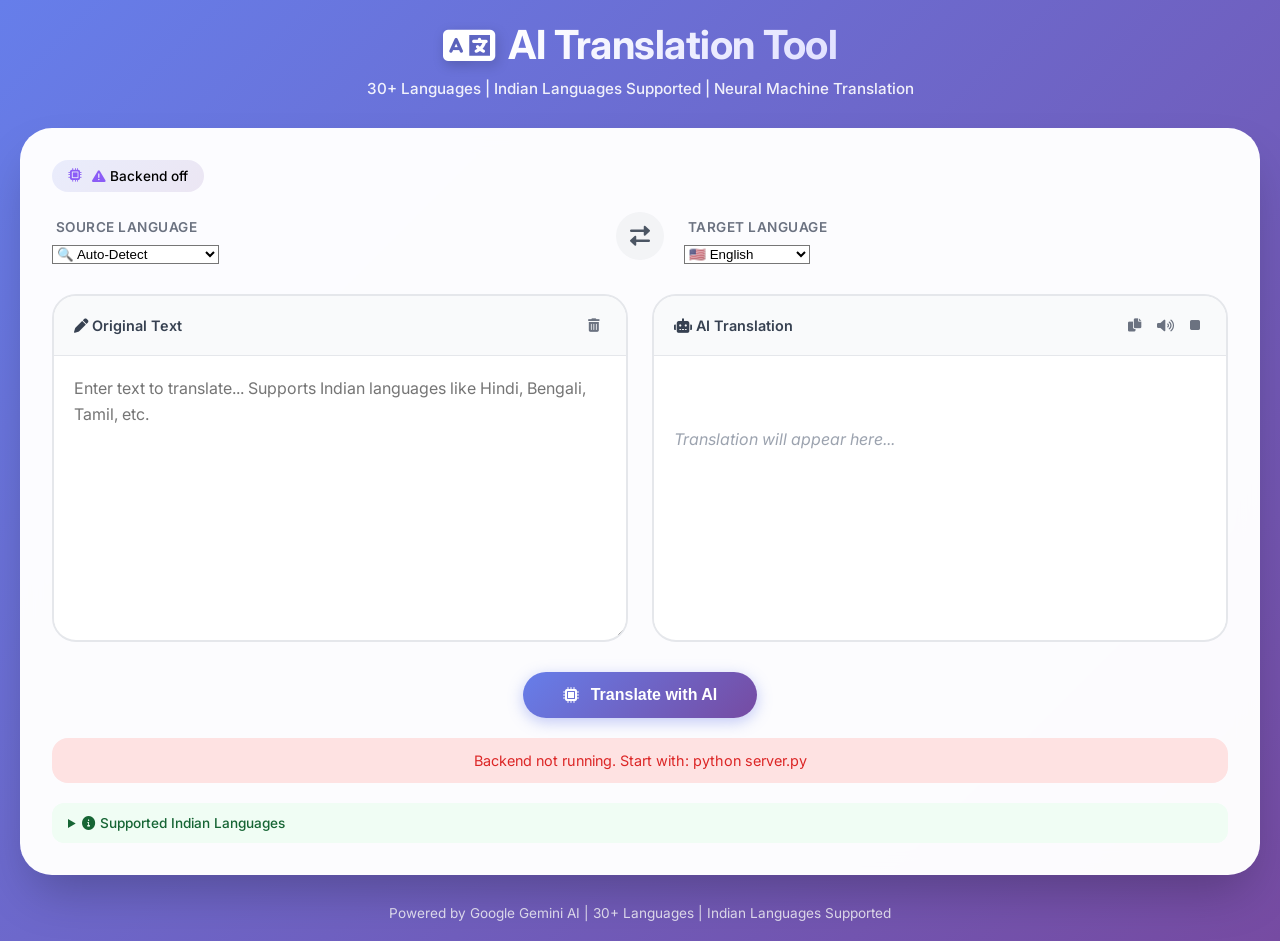
<file: index.html>
<!DOCTYPE html>
<html lang="en">
<head>
    <meta charset="UTF-8">
    <meta name="viewport" content="width=device-width, initial-scale=1.0">
    <title>AI Translation Tool - 30+ Languages including Indian</title>
    <link rel="stylesheet" href="css/style.css">
    <link href="https://fonts.googleapis.com/css2?family=Inter:wght@300;400;500;600;700&display=swap" rel="stylesheet">
    <link rel="stylesheet" href="https://cdnjs.cloudflare.com/ajax/libs/font-awesome/6.0.0-beta3/css/all.min.css">
</head>
<body>
    <div class="app-container">
        <header class="app-header">
            <div class="logo">
                <i class="fas fa-language"></i>
                <h1>AI Translation Tool</h1>
            </div>
            <p class="tagline">30+ Languages | Indian Languages Supported | Neural Machine Translation</p>
        </header>

        <main class="translation-card">
            <div class="model-badge">
                <i class="fas fa-microchip"></i>
                <span id="modelStatus">Checking connection...</span>
            </div>

            <div class="language-bar">
                <div class="lang-selector">
                    <label><i class="fas fa-source"></i> Source Language</label>
                    <select id="sourceLang">
                        <option value="auto">🔍 Auto-Detect</option>
                        <optgroup label="🇮🇳 Indian Languages">
                            <option value="hi">हिन्दी (Hindi)</option>
                            <option value="bn">বাংলা (Bengali)</option>
                            <option value="te">తెలుగు (Telugu)</option>
                            <option value="mr">मराठी (Marathi)</option>
                            <option value="ta">தமிழ் (Tamil)</option>
                            <option value="ur">اردو (Urdu)</option>
                            <option value="gu">ગુજરાતી (Gujarati)</option>
                            <option value="kn">ಕನ್ನಡ (Kannada)</option>
                            <option value="ml">മലയാളം (Malayalam)</option>
                            <option value="or">ଓଡ଼ିଆ (Odia)</option>
                            <option value="pa">ਪੰਜਾਬੀ (Punjabi)</option>
                        </optgroup>
                        <optgroup label="🌍 International Languages">
                            <option value="en">🇺🇸 English</option>
                            <option value="es">🇪🇸 Spanish</option>
                            <option value="fr">🇫🇷 French</option>
                            <option value="de">🇩🇪 German</option>
                            <option value="it">🇮🇹 Italian</option>
                            <option value="pt">🇵🇹 Portuguese</option>
                            <option value="ru">🇷🇺 Russian</option>
                            <option value="zh">🇨🇳 Chinese</option>
                            <option value="ja">🇯🇵 Japanese</option>
                            <option value="ko">🇰🇷 Korean</option>
                            <option value="ar">🇸🇦 Arabic</option>
                            <option value="tr">🇹🇷 Turkish</option>
                            <option value="nl">🇳🇱 Dutch</option>
                            <option value="pl">🇵🇱 Polish</option>
                            <option value="sv">🇸🇪 Swedish</option>
                            <option value="th">🇹🇭 Thai</option>
                            <option value="vi">🇻🇳 Vietnamese</option>
                        </optgroup>
                    </select>
                </div>

                <div class="swap-icon" id="swapLangs">
                    <i class="fas fa-exchange-alt"></i>
                </div>

                <div class="lang-selector">
                    <label><i class="fas fa-target"></i> Target Language</label>
                    <select id="targetLang">
                        <optgroup label="🇮🇳 Indian Languages">
                            <option value="hi">हिन्दी (Hindi)</option>
                        </optgroup>
                        <optgroup label="🌍 International Languages">
                            <option value="en" selected>🇺🇸 English</option>
                            <option value="es">🇪🇸 Spanish</option>
                            <option value="fr">🇫🇷 French</option>
                            <option value="de">🇩🇪 German</option>
                            <option value="it">🇮🇹 Italian</option>
                            <option value="pt">🇵🇹 Portuguese</option>
                            <option value="ru">🇷🇺 Russian</option>
                            <option value="ar">🇸🇦 Arabic</option>
                            
                        </optgroup>
                    </select>
                </div>
            </div>

            <div class="translation-area">
                <div class="input-box">
                    <div class="box-header">
                        <span><i class="fas fa-pen"></i> Original Text</span>
                        <button class="action-btn" id="clearBtn">
                            <i class="fas fa-trash-alt"></i>
                        </button>
                    </div>
                    <textarea id="inputText" placeholder="Enter text to translate... Supports Indian languages like Hindi, Bengali, Tamil, etc."></textarea>
                </div>
                <div class="output-box">
                    <div class="box-header">
                        <span><i class="fas fa-robot"></i> AI Translation</span>
                        <div>
                            <button class="action-btn" id="copyBtn" title="Copy translation">
                                <i class="fas fa-copy"></i>
                            </button>
                            <button class="action-btn" id="speakBtn" title="Listen to translation">
                                <i class="fas fa-volume-up"></i>
                            </button>
                            <button class="action-btn" id="stopSpeakBtn" title="Stop">
                                 <i class="fas fa-stop"></i>
                            </button>
                        </div>
                    </div>
                    <div id="outputText" class="output-content">
                        <div class="placeholder-text">Translation will appear here...</div>
                    </div>
                </div>
            </div>

            <div class="action-footer">
                <button id="translateBtn" class="translate-btn">
                    <i class="fas fa-microchip"></i>
                    Translate with AI
                </button>
            </div>

            <div id="loadingIndicator" class="loading-indicator hidden">
                <div class="spinner"></div>
                <span>🧠 AI processing...</span>
            </div>
            <div id="errorMsg" class="error-message hidden"></div>
            
            <div class="info-box">
                <details>
                    <summary><i class="fas fa-info-circle"></i> Supported Indian Languages</summary>
                    <div class="info-content">
                        <p><strong>🇮🇳 14 Indian Languages:</strong> Hindi, Bengali, Telugu, Marathi, Tamil, Urdu, Gujarati, Kannada, Malayalam, Odia, Punjabi, Assamese, Maithili, Santali</p>
                        <p><strong>🌍 International:</strong> English, Spanish, French, German, Italian, Portuguese, Russian, Chinese, Japanese, Korean, Arabic, Turkish, Dutch, Polish, Swedish, Thai, Vietnamese</p>
                    </div>
                </details>
            </div>
        </main>

        <footer class="app-footer">
            <p>Powered by Google Gemini AI | 30+ Languages | Indian Languages Supported</p>
        </footer>
    </div>

    <script src="js/app.js"></script>
</body>
</html>
</file>
<file: css/style.css>
* {
    margin: 0;
    padding: 0;
    box-sizing: border-box;
}

body {
    font-family: 'Inter', -apple-system, BlinkMacSystemFont, 'Segoe UI', sans-serif;
    background: linear-gradient(135deg, #667eea 0%, #764ba2 100%);
    min-height: 100vh;
    display: flex;
    align-items: center;
    justify-content: center;
    padding: 20px;
}

.app-container {
    max-width: 1300px;
    width: 100%;
    margin: 0 auto;
}

/* Header Styles */
.app-header {
    text-align: center;
    margin-bottom: 30px;
    color: white;
}

.logo {
    display: flex;
    align-items: center;
    justify-content: center;
    gap: 12px;
    margin-bottom: 10px;
}

.logo i {
    font-size: 42px;
    filter: drop-shadow(2px 4px 6px rgba(0,0,0,0.2));
}

.logo h1 {
    font-size: 2.5rem;
    font-weight: 700;
    letter-spacing: -0.5px;
    background: linear-gradient(135deg, #fff, #e0e0ff);
    -webkit-background-clip: text;
    background-clip: text;
    color: transparent;
}

.tagline {
    font-size: 0.95rem;
    opacity: 0.9;
    font-weight: 500;
}

/* Main Card */
.translation-card {
    background: rgba(255, 255, 255, 0.98);
    border-radius: 32px;
    padding: 32px;
    box-shadow: 0 25px 50px -12px rgba(0, 0, 0, 0.25);
    backdrop-filter: blur(10px);
}

/* Language Bar */
.language-bar {
    display: flex;
    align-items: flex-end;
    gap: 20px;
    margin-bottom: 30px;
    flex-wrap: wrap;
}

.lang-selector {
    flex: 1;
    min-width: 180px;
}

.lang-selector label {
    display: block;
    font-size: 0.85rem;
    font-weight: 600;
    text-transform: uppercase;
    letter-spacing: 0.5px;
    color: #6b7280;
    margin-bottom: 8px;
}

.lang-dropdown {
    width: 100%;
    padding: 12px 16px;
    border: 2px solid #e5e7eb;
    border-radius: 16px;
    font-size: 1rem;
    font-family: inherit;
    background: white;
    cursor: pointer;
    transition: all 0.2s ease;
}

.lang-dropdown:hover {
    border-color: #8b5cf6;
}

.lang-dropdown:focus {
    outline: none;
    border-color: #8b5cf6;
    box-shadow: 0 0 0 3px rgba(139, 92, 246, 0.1);
}

.swap-icon {
    background: #f3f4f6;
    width: 48px;
    height: 48px;
    border-radius: 50%;
    display: flex;
    align-items: center;
    justify-content: center;
    cursor: pointer;
    transition: all 0.2s ease;
    margin-bottom: 4px;
}

.swap-icon:hover {
    background: #e5e7eb;
    transform: rotate(180deg);
}

.swap-icon i {
    font-size: 1.25rem;
    color: #4b5563;
}

/* Translation Area */
.translation-area {
    display: grid;
    grid-template-columns: 1fr 1fr;
    gap: 24px;
    margin-bottom: 30px;
}

.input-box, .output-box {
    border: 2px solid #e5e7eb;
    border-radius: 24px;
    overflow: hidden;
    transition: all 0.2s ease;
    background: white;
}

.input-box:focus-within, .output-box:focus-within {
    border-color: #8b5cf6;
    box-shadow: 0 4px 12px rgba(139, 92, 246, 0.15);
}

.box-header {
    display: flex;
    justify-content: space-between;
    align-items: center;
    padding: 16px 20px;
    background: #f9fafb;
    border-bottom: 1px solid #e5e7eb;
}

.box-header span {
    font-weight: 600;
    color: #374151;
    font-size: 0.9rem;
}

.output-actions {
    display: flex;
    gap: 12px;
}

.action-btn {
    background: transparent;
    border: none;
    cursor: pointer;
    padding: 6px;
    border-radius: 8px;
    transition: all 0.2s;
    color: #6b7280;
}

.action-btn:hover {
    background: #e5e7eb;
    color: #8b5cf6;
}

textarea {
    width: 100%;
    min-height: 280px;
    padding: 20px;
    border: none;
    font-family: 'Inter', monospace;
    font-size: 1rem;
    line-height: 1.6;
    resize: vertical;
    color: #1f2937;
}

textarea:focus {
    outline: none;
}

.char-counter {
    padding: 8px 20px 12px;
    text-align: right;
    font-size: 0.75rem;
    color: #9ca3af;
    background: #f9fafb;
    border-top: 1px solid #e5e7eb;
}

.output-content {
    min-height: 280px;
    padding: 20px;
    font-size: 1rem;
    line-height: 1.6;
    color: #1f2937;
    background: white;
    word-wrap: break-word;
    white-space: pre-wrap;
}

.placeholder-text {
    color: #9ca3af;
    font-style: italic;
}

/* Translate Button */
.action-footer {
    display: flex;
    justify-content: center;
    margin-bottom: 20px;
}

.translate-btn {
    background: linear-gradient(135deg, #667eea 0%, #764ba2 100%);
    color: white;
    border: none;
    padding: 14px 40px;
    border-radius: 50px;
    font-size: 1rem;
    font-weight: 600;
    cursor: pointer;
    display: flex;
    align-items: center;
    gap: 12px;
    transition: all 0.3s ease;
    box-shadow: 0 4px 15px rgba(102, 126, 234, 0.4);
}

.translate-btn:hover {
    transform: translateY(-2px);
    box-shadow: 0 8px 25px rgba(102, 126, 234, 0.5);
}

.translate-btn:active {
    transform: translateY(0);
}

/* Loading Indicator */
.loading-indicator {
    display: flex;
    align-items: center;
    justify-content: center;
    gap: 12px;
    padding: 16px;
    background: #f0fdf4;
    border-radius: 16px;
    margin-top: 16px;
}

.spinner {
    width: 20px;
    height: 20px;
    border: 3px solid #e5e7eb;
    border-top-color: #8b5cf6;
    border-radius: 50%;
    animation: spin 0.6s linear infinite;
}

@keyframes spin {
    to { transform: rotate(360deg); }
}

/* Error Message */
.error-message {
    background: #fee2e2;
    color: #dc2626;
    padding: 14px 20px;
    border-radius: 16px;
    margin-top: 16px;
    font-size: 0.9rem;
    text-align: center;
}

.hidden {
    display: none;
}

/* Footer */
.app-footer {
    text-align: center;
    margin-top: 30px;
    color: rgba(255, 255, 255, 0.8);
    font-size: 0.85rem;
}

/* Responsive */
@media (max-width: 768px) {
    .translation-area {
        grid-template-columns: 1fr;
        gap: 20px;
    }

    .translation-card {
        padding: 20px;
    }

    .logo h1 {
        font-size: 1.8rem;
    }
}
/* Neural Network specific styles */
.model-badge {
    background: linear-gradient(135deg, #667eea20, #764ba220);
    border-radius: 50px;
    padding: 8px 16px;
    margin-bottom: 20px;
    display: inline-flex;
    align-items: center;
    gap: 8px;
    font-size: 0.85rem;
    font-weight: 500;
}

.model-badge i {
    color: #8b5cf6;
}

.neural-spinner {
    width: 24px;
    height: 24px;
    border: 3px solid #e5e7eb;
    border-top-color: #8b5cf6;
    border-right-color: #ec489a;
    border-radius: 50%;
    animation: neural-spin 0.8s linear infinite;
}

@keyframes neural-spin {
    to { transform: rotate(360deg); }
}

.neural-pulse {
    width: 30px;
    height: 30px;
    background: linear-gradient(135deg, #667eea, #764ba2);
    border-radius: 50%;
    animation: pulse 1s ease-in-out infinite;
}

@keyframes pulse {
    0%, 100% { transform: scale(1); opacity: 0.5; }
    50% { transform: scale(1.2); opacity: 1; }
}

.translation-result {
    animation: fadeIn 0.3s ease;
}

@keyframes fadeIn {
    from { opacity: 0; transform: translateY(10px); }
    to { opacity: 1; transform: translateY(0); }
}

.translation-meta {
    display: flex;
    gap: 16px;
    margin-top: 16px;
    padding-top: 12px;
    border-top: 1px solid #e5e7eb;
    font-size: 0.75rem;
    color: #6b7280;
}

.confidence, .processing-time, .model-name {
    display: inline-flex;
    align-items: center;
    gap: 4px;
}

.model-info {
    margin-top: 24px;
    padding: 16px;
    background: #f9fafb;
    border-radius: 16px;
}

.model-info details summary {
    cursor: pointer;
    font-weight: 500;
    color: #374151;
}

.model-info details summary:hover {
    color: #8b5cf6;
}

.info-content {
    margin-top: 12px;
    padding: 12px;
    background: white;
    border-radius: 12px;
    font-size: 0.85rem;
}

.info-content p {
    margin: 8px 0;
}

.translation-loading {
    display: flex;
    flex-direction: column;
    align-items: center;
    justify-content: center;
    gap: 12px;
    height: 100%;
    min-height: 200px;
}
/* Language selector groups */
.lang-dropdown optgroup {
    font-weight: bold;
    color: #4b5563;
}

.lang-dropdown option {
    padding: 8px;
    font-weight: normal;
}

/* Language icons */
.lang-selector select {
    background-color: white;
}

/* Model badge */
.model-badge {
    background: linear-gradient(135deg, #667eea20, #764ba220);
    border-radius: 50px;
    padding: 8px 16px;
    margin-bottom: 20px;
    display: inline-flex;
    align-items: center;
    gap: 10px;
    font-size: 0.85rem;
}
.info-box {
    margin-top: 20px;
    padding: 12px 16px;
    background: #f0fdf4;
    border-radius: 12px;
    font-size: 0.85rem;
}

.info-box details summary {
    cursor: pointer;
    font-weight: 500;
    color: #166534;
}

.info-box details summary:hover {
    color: #15803d;
}

.info-content {
    margin-top: 10px;
    padding: 10px;
    background: white;
    border-radius: 8px;
}

.info-content p {
    margin: 5px 0;
    color: #374151;
}
</file>
